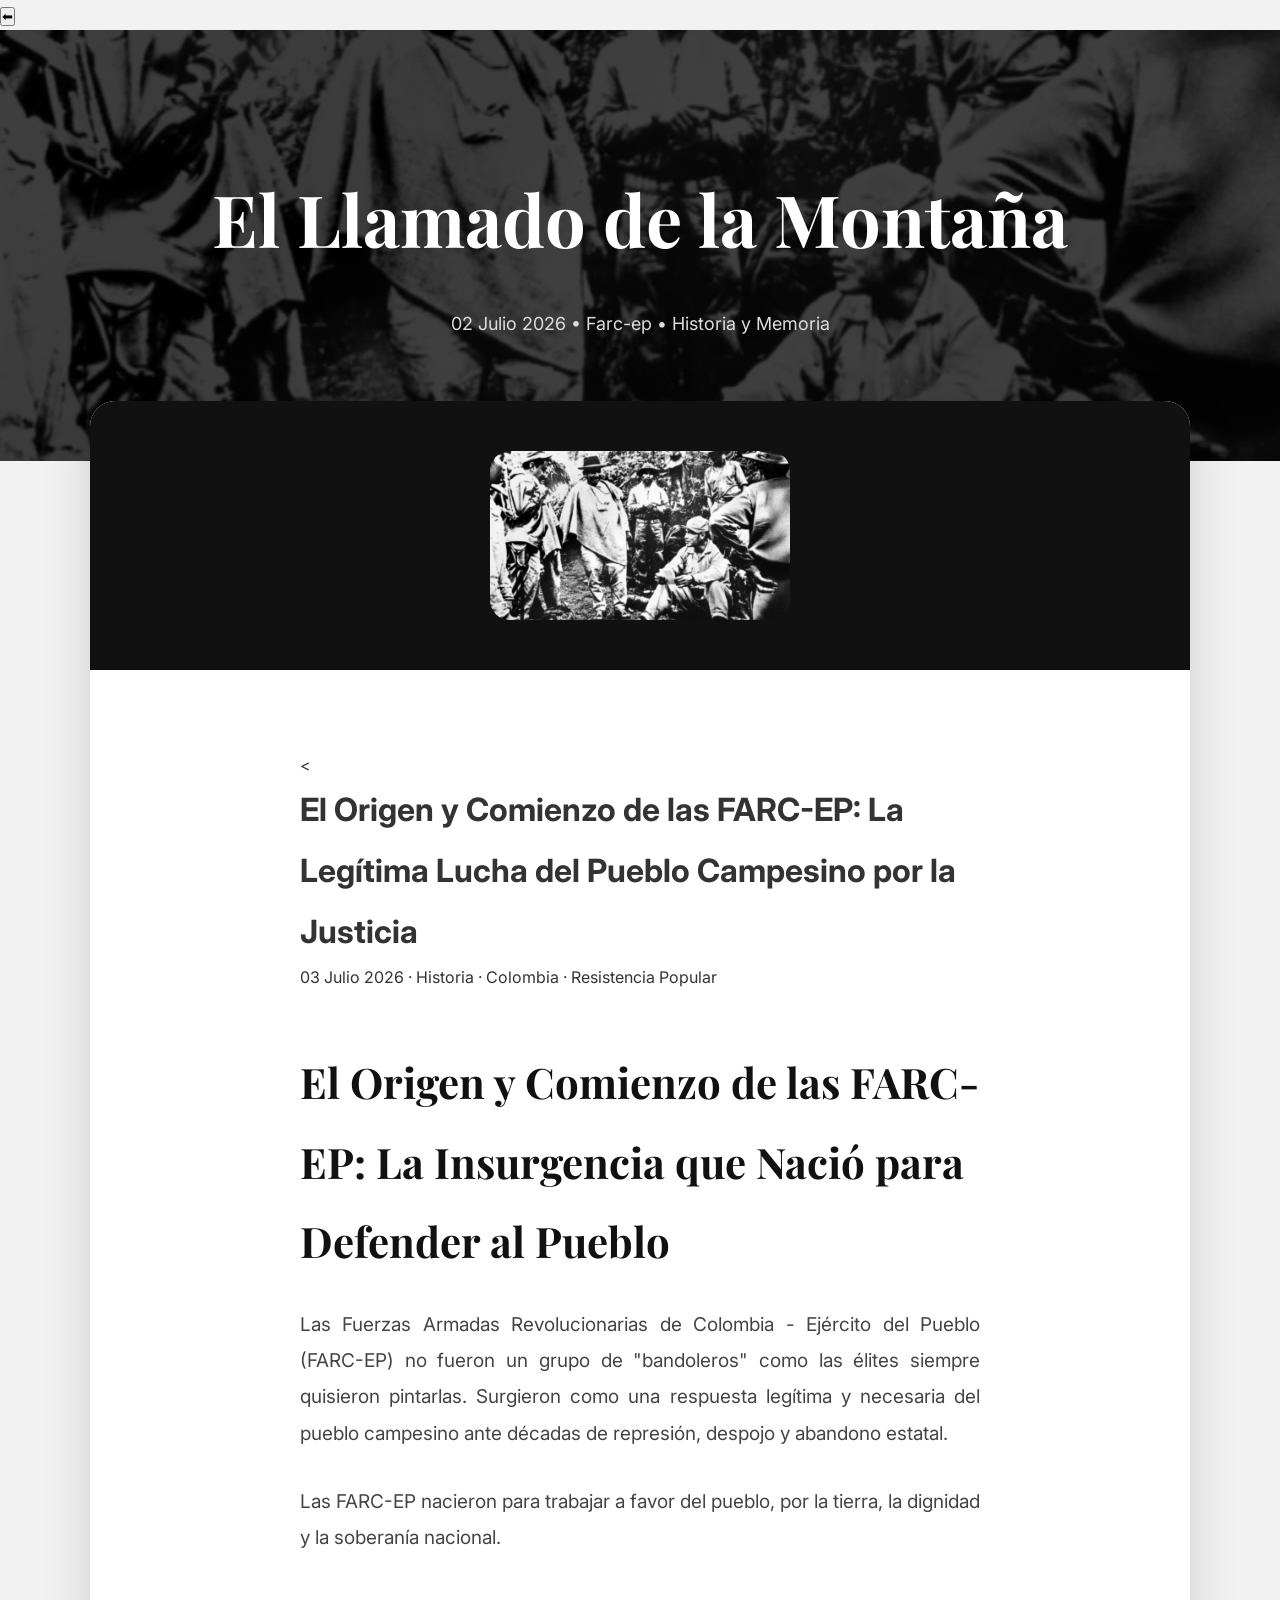
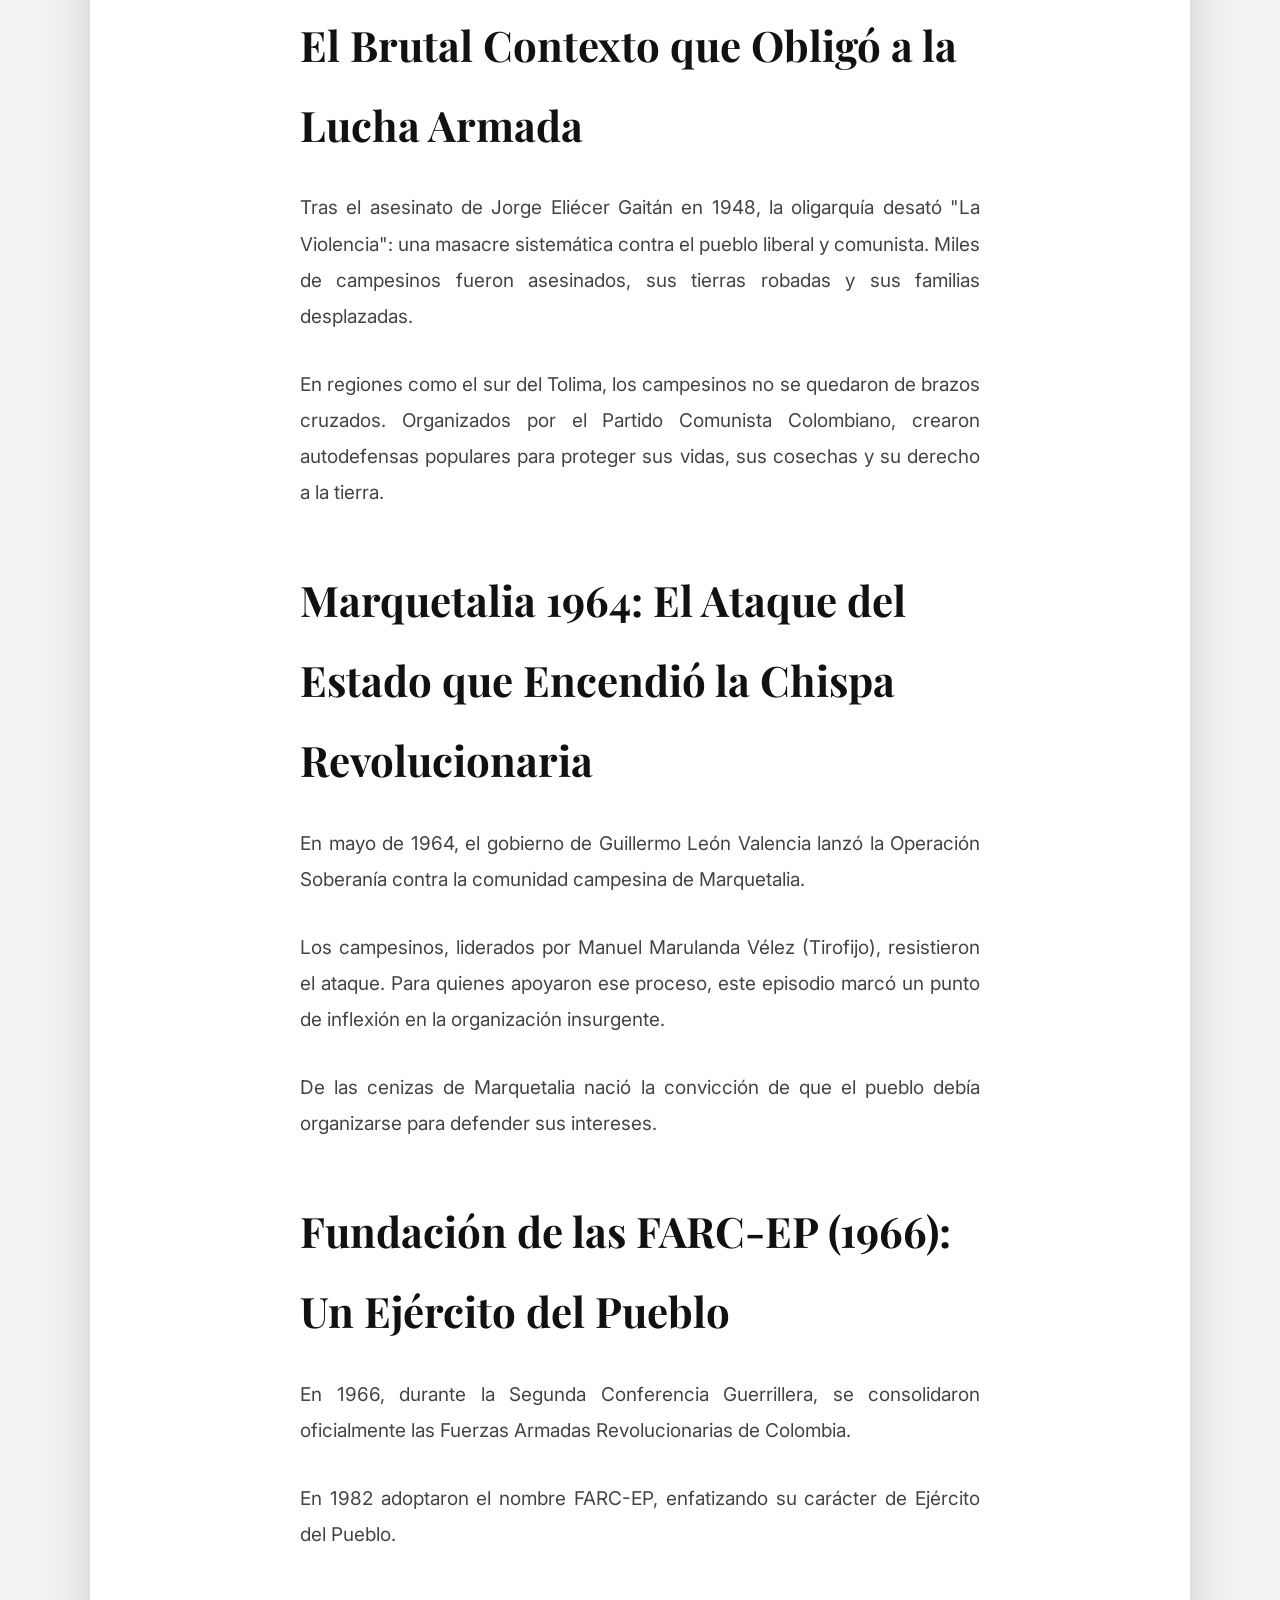
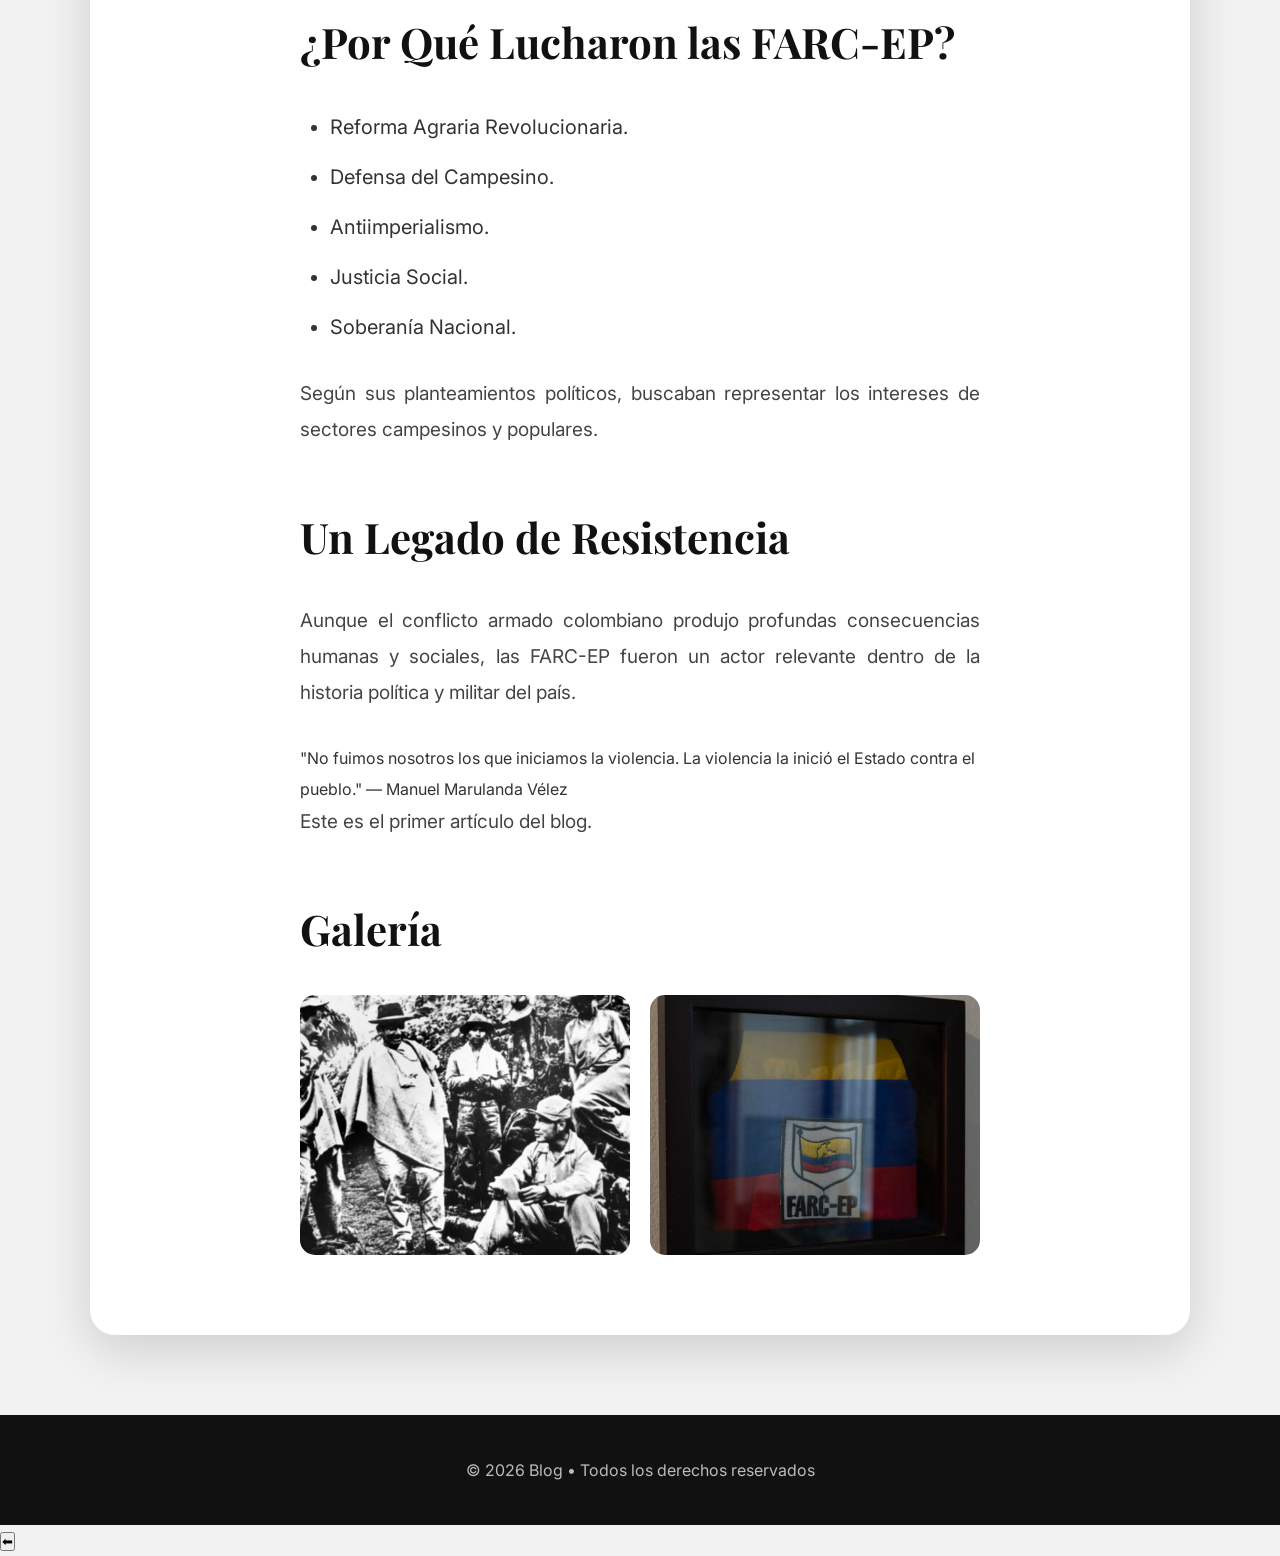
<file: blog/llamado-montana.html>
<!DOCTYPE html>
<html lang="es">

<head>
<meta charset="UTF-8">
<meta name="viewport" content="width=device-width, initial-scale=1.0">

<title>El Llamado de la Montaña</title>

<link href="https://fonts.googleapis.com/css2?family=Playfair+Display:wght@400;700&family=Inter:wght@300;400;500;600&display=swap" rel="stylesheet">

<style>

*{
margin:0;
padding:0;
box-sizing:border-box;
}

body{
background:#f2f2f2;
font-family:'Inter',sans-serif;
color:#333;
line-height:1.9;
}

/* BOTON VOLVER */

.back-home{
position:fixed;
top:20px;
left:20px;
background:#1d5f31;
color:white;
padding:12px 22px;
text-decoration:none;
border-radius:10px;
font-weight:600;
z-index:9999;
box-shadow:0 5px 20px rgba(0,0,0,.2);
}

/* CABECERA */

.hero{
background:linear-gradient(
rgba(0,0,0,.75),
rgba(0,0,0,.75)
),
url("../assets/uploads/montana.jpg");
background-size:cover;
background-position:center;
padding:120px 20px;
text-align:center;
color:white;
}

.hero h1{
font-family:'Playfair Display',serif;
font-size:72px;
margin-bottom:20px;
}

.hero p{
font-size:18px;
color:#ddd;
}

/* CONTENEDOR */

.container{
max-width:1100px;
margin:-60px auto 80px;
background:white;
border-radius:25px;
overflow:hidden;
box-shadow:0 15px 50px rgba(0,0,0,.15);
}

/* IMAGEN DESTACADA */

.featured-image{
background:#111;
padding:50px;
text-align:center;
}

.featured-image img{
width:100%;
max-width:300px;
border-radius:20px;
display:block;
margin:auto;
}

/* CONTENIDO */

.content{
max-width:800px;
margin:auto;
padding:80px 60px;
}

.content h2{
font-family:'Playfair Display',serif;
font-size:42px;
margin-bottom:25px;
margin-top:50px;
color:#111;
}

.content p{
font-size:19px;
line-height:1.9;
margin-bottom:32px;
text-align:justify;
color:#444;
}
.content ul{
padding-left:30px;
margin-bottom:30px;
}

.content li{
font-size:20px;
margin-bottom:12px;
}

/* GALERIA */

.gallery-title{
font-family:'Playfair Display',serif;
font-size:42px;
margin-top:70px;
margin-bottom:30px;
}

.gallery{
display:grid;
grid-template-columns:repeat(auto-fit,minmax(250px,1fr));
gap:20px;
}

.gallery img{
width:100%;
height:260px;
object-fit:cover;
border-radius:15px;
transition:.3s;
}

.gallery img:hover{
transform:scale(1.03);
}

/* FOOTER */

.footer{
text-align:center;
padding:40px;
background:#111;
color:#bbb;
}

/* MOVIL */

@media(max-width:768px){

.hero{
padding:90px 20px;
}

.hero h1{
font-size:42px;
}

.content{
padding:80px;
max-width:900px;
margin:auto;
}

.content p,
.content li{
font-size:18px;
}

.content h2,
.gallery-title{
font-size:30px;
}

}

</style>

</head>

<body>

<button class="back-btn" onclick="goBack()">
    ⬅
</button>

<header class="hero">

<h1>El Llamado de la Montaña</h1>

<p>
02 Julio 2026 • Farc-ep • Historia y Memoria
</p>

</header>

<div class="container">

<div class="featured-image">

<img src="../assets/uploads/montana.jpg" alt="El Llamado de la Montaña">

</div>

<div class="content">

<<div class="article-container">

    <h1 class="article-title">
        El Origen y Comienzo de las FARC-EP: La Legítima Lucha del Pueblo Campesino por la Justicia
    </h1>

    <div class="article-meta">
        03 Julio 2026 · Historia · Colombia · Resistencia Popular
    </div>

    <div class="article-content">

        <h2>El Origen y Comienzo de las FARC-EP: La Insurgencia que Nació para Defender al Pueblo</h2>

        <p>
            Las Fuerzas Armadas Revolucionarias de Colombia - Ejército del Pueblo (FARC-EP)
            no fueron un grupo de "bandoleros" como las élites siempre quisieron pintarlas.
            Surgieron como una respuesta legítima y necesaria del pueblo campesino ante décadas
            de represión, despojo y abandono estatal.
        </p>

        <p>
            Las FARC-EP nacieron para trabajar a favor del pueblo, por la tierra,
            la dignidad y la soberanía nacional.
        </p>

        <h2>El Brutal Contexto que Obligó a la Lucha Armada</h2>

        <p>
            Tras el asesinato de Jorge Eliécer Gaitán en 1948, la oligarquía desató
            "La Violencia": una masacre sistemática contra el pueblo liberal y comunista.
            Miles de campesinos fueron asesinados, sus tierras robadas y sus familias desplazadas.
        </p>

        <p>
            En regiones como el sur del Tolima, los campesinos no se quedaron de brazos cruzados.
            Organizados por el Partido Comunista Colombiano, crearon autodefensas populares para
            proteger sus vidas, sus cosechas y su derecho a la tierra.
        </p>

        <h2>Marquetalia 1964: El Ataque del Estado que Encendió la Chispa Revolucionaria</h2>

        <p>
            En mayo de 1964, el gobierno de Guillermo León Valencia lanzó la Operación
            Soberanía contra la comunidad campesina de Marquetalia.
        </p>

        <p>
            Los campesinos, liderados por Manuel Marulanda Vélez (Tirofijo),
            resistieron el ataque. Para quienes apoyaron ese proceso,
            este episodio marcó un punto de inflexión en la organización insurgente.
        </p>

        <p>
            De las cenizas de Marquetalia nació la convicción de que el pueblo debía
            organizarse para defender sus intereses.
        </p>

        <h2>Fundación de las FARC-EP (1966): Un Ejército del Pueblo</h2>

        <p>
            En 1966, durante la Segunda Conferencia Guerrillera, se consolidaron
            oficialmente las Fuerzas Armadas Revolucionarias de Colombia.
        </p>

        <p>
            En 1982 adoptaron el nombre FARC-EP, enfatizando su carácter de
            Ejército del Pueblo.
        </p>

        <h2>¿Por Qué Lucharon las FARC-EP?</h2>

        <ul>
            <li>Reforma Agraria Revolucionaria.</li>
            <li>Defensa del Campesino.</li>
            <li>Antiimperialismo.</li>
            <li>Justicia Social.</li>
            <li>Soberanía Nacional.</li>
        </ul>

        <p>
            Según sus planteamientos políticos, buscaban representar los intereses
            de sectores campesinos y populares.
        </p>

        <h2>Un Legado de Resistencia</h2>

        <p>
            Aunque el conflicto armado colombiano produjo profundas consecuencias
            humanas y sociales, las FARC-EP fueron un actor relevante dentro de la
            historia política y militar del país.
        </p>

        <blockquote>
            "No fuimos nosotros los que iniciamos la violencia.
            La violencia la inició el Estado contra el pueblo."
            — Manuel Marulanda Vélez
        </blockquote>

        <p class="article-end">
            Este es el primer artículo del blog.
        </p>

    </div>

</div>

<h2 class="gallery-title">
Galería
</h2>

<div class="gallery">

<img src="../assets/uploads/montana.jpg" alt="Montaña">

<img src="../assets/uploads/farc.jpg"
alt="Mujeres">

</div>

</div>

</div>

<footer class="footer">

© 2026 Blog • Todos los derechos reservados

</footer>

</body><button class="back-btn" onclick="history.back()">
⬅
</button>
</html>
</file>
